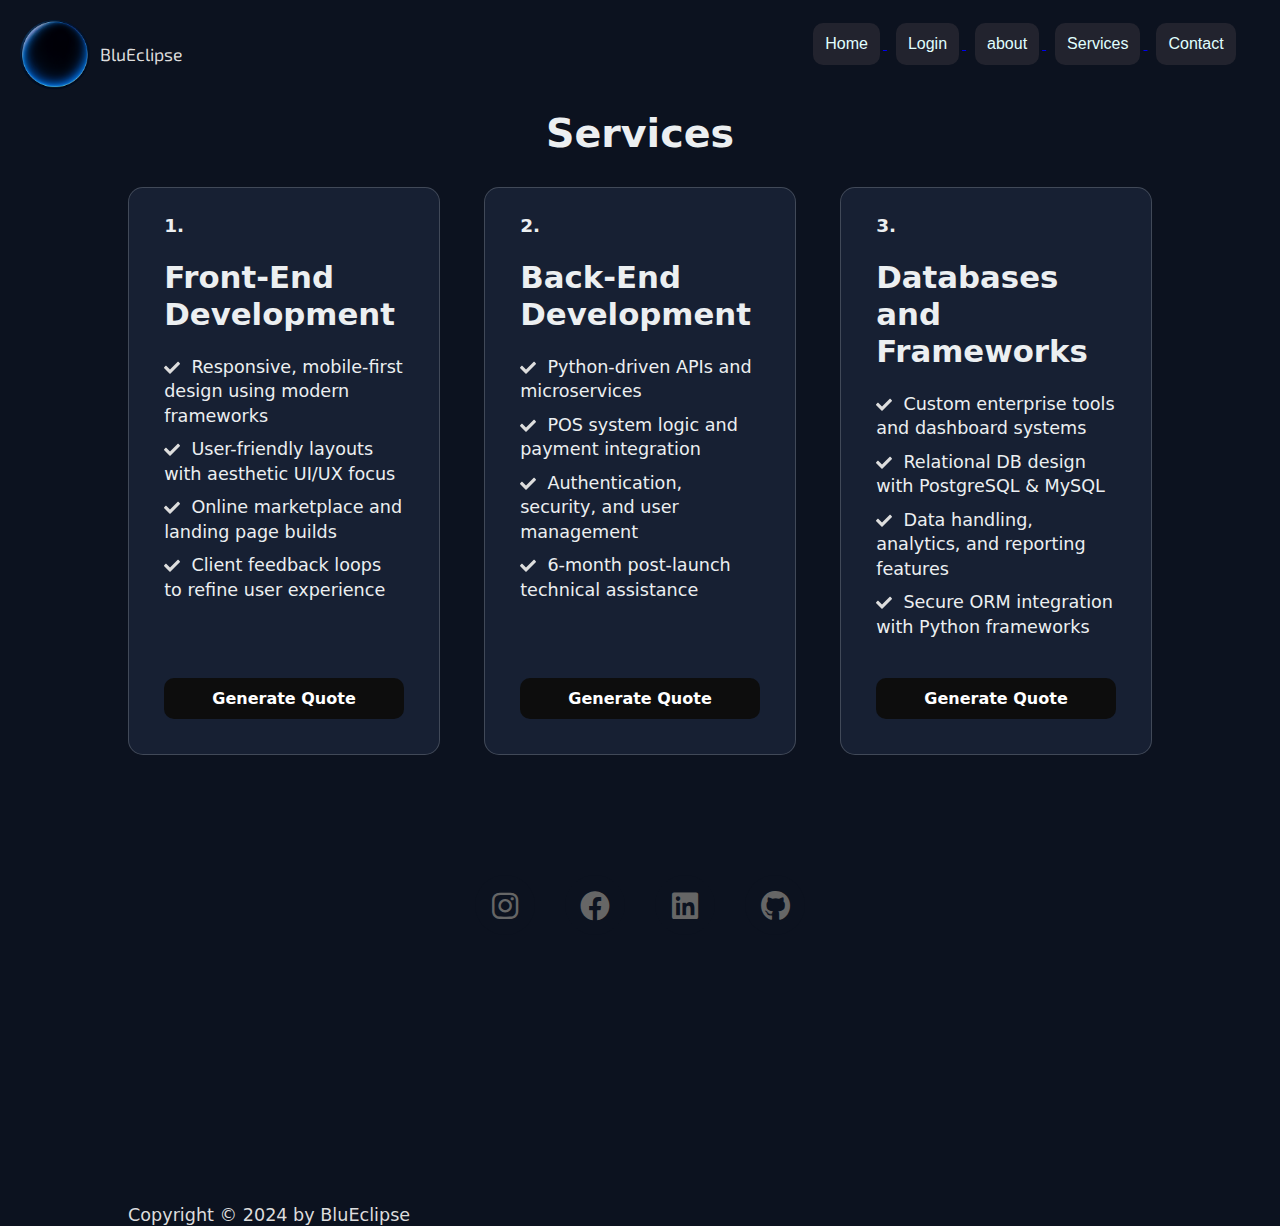
<file: services.html>
<!DOCTYPE html>
<html lang="en">
<head>
  <meta charset="UTF-8">
  <meta name="viewport" content="width=device-width, initial-scale=1.0">
  <link rel="stylesheet" href="services.css">
  <link href="https://fonts.googleapis.com/css2?family=Exo+2:wght@200&display=swap" rel="stylesheet">
  <link rel="stylesheet" href="https://cdnjs.cloudflare.com/ajax/libs/font-awesome/6.0.0-beta3/css/all.min.css">
  <title>Pricing Page</title>
</head>



<body>
  <div class="container">
    <div class="main_header">
      <header>
        <div class="logo_container">
          <img class="logo" src="img/logo_large.png" alt="Logo">
          <p>BluEclipse</p>
        </div>
        <div class="navigation">
          <nav>
            <a href="index.html">
              <button class="nav_btn">Home</button>
            </a> 
            <a href="login_signup.html">
              <button class="nav_btn">Login</button>
            </a> 
            <a href="index.html#about">
              <button class="nav_btn">about</button>
            </a> 
            <a href="services.html">
              <button class="nav_btn">Services</button>
            </a>
            <a href="test.php">
              <button class="nav_btn">Contact</button>
            </a>
          </nav>
        </div>
    </header>
  </div>
  </div>  
  <div class="content_container" id="services"
    <main class="main flow">
      <h1 class="main__heading">Services</h1>
      <div class="main__cards cards">
        <div class="cards__inner">
          <div class="cards__card card">
            <h2 class="card__heading">1.</h2>
            <p class="card__price">Front-End Development</p>
            <ul role="list" class="card__bullets flow">
              <li>Responsive, mobile-first design using modern frameworks</li>
              <li>User-friendly layouts with aesthetic UI/UX focus</li>
              <li>Online marketplace and landing page builds</li>
              <li>Client feedback loops to refine user experience</li>
            </ul>
            <a href="#basic" class="card__cta cta">Generate Quote</a>
          </div>
    
          <div class="cards__card card">
            <h2 class="card__heading">2.</h2>
            <p class="card__price">Back-End Development</p>
            <ul role="list" class="card__bullets flow">
              <li>Python-driven APIs and microservices</li>
              <li>POS system logic and payment integration</li>
              <li>Authentication, security, and user management</li>
              <li>6-month post-launch technical assistance</li>
            </ul>
            <a href="#pro" class="card__cta cta">Generate Quote</a>
          </div>
    
          <div class="cards__card card">
            <h2 class="card__heading">3.</h2>
            <p class="card__price">Databases and Frameworks</p>
            <ul role="list" class="card__bullets flow">
              <li>Custom enterprise tools and dashboard systems</li>
              <li>Relational DB design with PostgreSQL & MySQL</li>
              <li>Data handling, analytics, and reporting features</li>
              <li>Secure ORM integration with Python frameworks</li>
            </ul>
            <a href="#ultimate" class="card__cta cta">Generate Quote</a>
          </div>

        
        <div class="overlay cards__inner"></div>
      </div>

    </main>
    
    <fieldset class="checkbox-group" id="checkboxFieldset">
      <legend class="checkbox-group-legend">Choose Your Requiremnts</legend>
      <div class="checkbox">
        <label class="checkbox-wrapper">
          <input type="checkbox" class="checkbox-input" />
          <span class="checkbox-tile">
            <span class="checkbox-icon">
              <i class="fa fa-leaf"></i>
            </span>
            <span class="checkbox-label">Design Assets</span>
          </span>
        </label>
      </div>
      <div class="checkbox">
        <label class="checkbox-wrapper">
          <input type="checkbox" class="checkbox-input"/>
          <span class="checkbox-tile">
            <span class="checkbox-icon">
              <i class="fa fa-microchip"></i>
            </span>
            <span class="checkbox-label">Rapid Development</span>
          </span>
        </label>
      </div>
      <div class="checkbox">
        <label class="checkbox-wrapper">
          <input type="checkbox" class="checkbox-input" />
          <span class="checkbox-tile">
            <span class="checkbox-icon">
              <i class="fa fa-cogs"></i>
            </span>
            <span class="checkbox-label">Continuous maintainence</span>
          </span>
        </label>
      </div>
      <div class="checkbox">
        <label class="checkbox-wrapper">
          <input type="checkbox" class="checkbox-input" />
          <span class="checkbox-tile">
            <span class="checkbox-icon">
              <i class="fa fa-usd"></i>
            </span>
            <span class="checkbox-label">Payment Gateway</span>
          </span>
        </label>
      </div>
      <div class="checkbox">
        <label class="checkbox-wrapper">
          <input type="checkbox" class="checkbox-input" />
          <span class="checkbox-tile">
            <span class="checkbox-icon">
              <i class="fa fa-registered"></i>
            </span>
            <span class="checkbox-label">Domain Name</span>
          </span>
        </label>
      </div>
      <div class="checkbox">
        <label class="checkbox-wrapper">
          <input type="checkbox" class="checkbox-input" />
          <span class="checkbox-tile">
            <span class="checkbox-icon">
              <i class="fa fa-lock"></i>
            </span>
            <span class="checkbox-label">SSL Certificate</span>
          </span>
        </label>
      </div>
      <div class="checkbox">
        <label class="checkbox-wrapper">
          <input type="checkbox" class="checkbox-input" />
          <span class="checkbox-tile">
            <span class="checkbox-icon">
              <i class="fa fa-line-chart"></i>
            </span>
            <span class="checkbox-label">Analytics</span>
          </span>
        </label>
      </div>
      <div class="checkbox">
        <label class="checkbox-wrapper">
          <input type="checkbox" class="checkbox-input"/>
          <span class="checkbox-tile">
            <span class="checkbox-icon">
              <i class="fa fa-code"></i>
            </span>
            <span class="checkbox-label">Admin Pages</span>
          </span>
        </label>
      </div>
    </fieldset>
  </div>  
</body>
<div class="links_container">
  <ul class="links">
      <li>
        <a href="#">
          <i class="fab fa-instagram"></i>
        </a>
      </li>
      <li>
        <a href="#">
          <i class="fab fa-facebook"></i>
        </a>
        </li>
      <li>
        <a href="https://www.linkedin.com/in/nathan-de-jager-34195b236/">
          <i class="fab fa-linkedin"></i>
        </a>
        
      </li>
      <li>
        <a href="#">
          <i class="fab fa-github"></i>
        </a> 
      </li>
    </ul>
</div>
<footer>
  <p>Copyright © 2024 by BluEclipse</p>
  <script src="services.js"></script>
</footer>
</html>
</file>
<file: services.css>
.logo {
	width: 70px;
	height: 70px;
	margin-right: 10px;
}

.logo_container {
	display: flex;
	align-items: center;
}

.logo_container p {
	align-items: start;
	font-family: 'Exo 2', sans-serif;
}

.main_header header {
	display: flex;   /* Enable flex for these elements */

	
}



.navigation {
	display: flex;   /* Enable flex for these elements */
	position:absolute;
	right: 3%;
	font-family: 'Exo 2', sans-serif;
}

.main_header {
	align-items: center;
/* Or any other preferred width */
	margin: 0 auto;   /* Center the container horizontally */
	padding: 20px;   /* Add some padding for spacing */
  width: 100vw;
}

/* You might want to add some space between the logo and the navigation links */
.navigation nav a {
	margin: 0 3px;  /* Add some margin for spacing between links */
}

.content_container{
  align-items: center;
  padding-left: 10%;
  padding-right: 10%;
}

button {
	width: fit-content;
    position: relative;
    overflow: hidden;
    background: transparent;
    padding: 15px 15px;
    border-radius: 15px;
    border: none;
    font-size: 1rem;
    color: #e0ffff;
    font-weight: 500;
    cursor: pointer;
    z-index: 1;
  }
  button:active{
    transform: scale(0.95);
  }
  button::before{
    content: '';
    position: absolute;
    inset: -3px 50px;
    background: #42455a;
    transition: inset 350ms ease;
    z-index: -2;
  }
  button:hover::before{
    inset: -20px 0px;
    background: #00c2cb;
  }
  button::after{
    content: '';
    position: absolute;
    inset: 3px;
    border-radius: 10px;
    background: #22232e;
    z-index: -1;
  }

@import url("https://fonts.googleapis.com/css2?family=Inter:wght@300;400;500;600;700;800;900&display=swap");

*,
*:after,
*:before {
	box-sizing: border-box;
}

body {
	font-family: "Inter", sans-serif;
	line-height: 1.5;
	min-height: 100vh;
	display: flex;
	align-items: center;
	justify-content: center;
	background-color: #f8f8f9;
}

.checkbox-group {
	display: none;
	display: flex;
	flex-wrap: wrap;
	justify-content: center;
	width: 80%;
  padding: 100px;
	margin-left: auto;
	margin-right: auto;
	user-select: none;
	& > * {
		margin: .5rem 0.5rem;
	}
}



.checkbox-group-legend {
	font-size: 1.5rem;
	font-weight: 700;
	color: #9c9c9c;
	text-align: center;
	line-height: 1.125;
	margin-bottom: 1.25rem;
}

.checkbox-input {
	clip: rect(0 0 0 0);
	clip-path: inset(100%);
	height: 1px;
	overflow: hidden;
	position: absolute;
	white-space: nowrap;
	width: 1px;

	&:checked + .checkbox-tile {
		border-color: #2260ff;
		box-shadow: 0 5px 10px rgba(#000, 0.1);
		color: #2260ff;
		&:before {
			transform: scale(1);
			opacity: 1;
			background-color: #2260ff;
			border-color: #2260ff;
		}
		
		.checkbox-icon, .checkbox-label {
			color: #2260ff;
		}
	}
	
	&:focus + .checkbox-tile {
		border-color: #2260ff;
		box-shadow: 0 5px 10px rgba(#000, 0.1), 0 0 0 4px #b5c9fc;
		&:before {
			transform: scale(1);
			opacity: 1;
		}
	}
}

.checkbox-tile {
	display: flex;
	flex-direction: column;
	align-items: center;
	justify-content: center;
	width: 10rem;
	min-height: 10rem;
	border-radius: 0.3rem;
	border: 2px solid #172445;
	background-color: #0c121f;
	box-shadow: 0 5px 10px rgba(#000, 0.1);
	transition: 0.15s ease;
	cursor: pointer;
	position: relative;

	&:before {
		content: "";
		position: absolute;
		display: block;
		width: 1.25rem;
		height: 1.25rem;
		border: 2px solid #b5bfd9;
		background-color: #0c121f;
		border-radius: 50%;
		top: 0.25rem;
		left: 0.25rem;
		opacity: 0;
		transform: scale(0);
		transition: 0.25s ease;
		background-image: url("data:image/svg+xml,%3Csvg xmlns='http://www.w3.org/2000/svg' width='192' height='192' fill='%23FFFFFF' viewBox='0 0 256 256'%3E%3Crect width='256' height='256' fill='none'%3E%3C/rect%3E%3Cpolyline points='216 72.005 104 184 48 128.005' fill='none' stroke='%23FFFFFF' stroke-linecap='round' stroke-linejoin='round' stroke-width='32'%3E%3C/polyline%3E%3C/svg%3E");
		background-size: 12px;
		background-repeat: no-repeat;
		background-position: 50% 50%;
	}

	&:hover {
		border-color: #2260ff;
		&:before {
			transform: scale(1);
			opacity: 1;
		}
	}
}

.checkbox-icon {
	transition: .375s ease;
	color: #494949;
	svg {
		width: 3rem;
		height: 3rem;
	}
}

.checkbox-label {
	color: #707070;
	transition: .375s ease;
	text-align: center;
}

.checkbox-icon i {
    font-size: 32px;  /* Adjust as needed */
}

#checkboxFieldset {
    display: none;
    padding: 50px
}

@import url("https://fonts.googleapis.com/css2?family=League+Spartan:wght@400;500;600;700;800;900&display=swap");

*,
*::after,
*::before {
  box-sizing: border-box;
  margin: 0;
  padding: 0;
}

html,

body {
  height: 100%;
  min-height: 100vh;
}

body {
  display: grid;
  place-items: center;
  font-family: "League Spartan", system-ui, sans-serif;
  font-size: 1.1rem;
  line-height: 1.2;
  background-color: #0c121f;
  color: #ddd;
}

ul {
  list-style: none;
}

.main {
  max-width: 75rem;
  padding: 3em 1.5em;
}

.main__heading {
  font-weight: 600;
  font-size: 2.25em;
  margin-bottom: 0.75em;
  text-align: center;
  color: #eceff1;
}

.cards {
  position: relative;
}

.cards__inner {
  display: flex;
  flex-wrap: wrap;
  gap: 2.5em;
}

.card {
  --flow-space: 0.5em;
  --hsl: var(--hue), var(--saturation), var(--lightness);
  flex: 1 1 14rem;
  padding: 1.5em 2em;
  display: grid;
  grid-template-rows: auto auto auto 1fr;
  align-items: start;
  gap: 1.25em;
  color: #eceff1;
  background-color: #172033;
  border: 1px solid #eceff133;
  border-radius: 15px;
}

.card:nth-child(1) {
  --hue: 165;
  --saturation: 82.26%;
  --lightness: 51.37%;
}

.card:nth-child(2) {
  --hue: 291.34;
  --saturation: 95.9%;
  --lightness: 61.76%;
}

.card:nth-child(3) {
  --hue: 338.69;
  --saturation: 100%;
  --lightness: 48.04%;
}



.card__bullets {
  line-height: 1.4;
}

.card__bullets li::before {
  display: inline-block;
  content: url("data:image/svg+xml,%3Csvg xmlns='http://www.w3.org/2000/svg' viewBox='0 0 512 512' width='16' title='check' fill='%23dddddd'%3E%3Cpath d='M173.898 439.404l-166.4-166.4c-9.997-9.997-9.997-26.206 0-36.204l36.203-36.204c9.997-9.998 26.207-9.998 36.204 0L192 312.69 432.095 72.596c9.997-9.997 26.207-9.997 36.204 0l36.203 36.204c9.997 9.997 9.997 26.206 0 36.204l-294.4 294.401c-9.998 9.997-26.207 9.997-36.204-.001z' /%3E%3C/svg%3E");
  transform: translatey(0.25ch);
  margin-right: 1ch;
}

.card__heading {
  font-size: 1.05em;
  font-weight: 600;
}

.card__price {
  font-size: 1.75em;
  font-weight: 700;
}

.flow > * + * {
  margin-top: var(--flow-space, 1.25em);
}

.cta {
  display: block;
  align-self: end;
  margin: 1em 0 0.5em 0;
  text-align: center;
  text-decoration: none;
  color: #fff;
  background-color: #0d0d0d;
  padding: 0.7em;
  border-radius: 10px;
  font-size: 1rem;
  font-weight: 600;
}

.overlay {
  position: absolute;
  inset: 0;
  pointer-events: none;
  user-select: none;
  opacity: var(--opacity, 0);
  -webkit-mask: radial-gradient(
    25rem 25rem at var(--x) var(--y),
    #000 1%,
    transparent 50%
  );
  mask: radial-gradient(
    25rem 25rem at var(--x) var(--y),
    #000 1%,
    transparent 50%
  );
  transition: 400ms mask ease;
  will-change: mask;
}

.overlay .card {
  background-color: hsla(var(--hsl), 0.15);
  border-color: hsla(var(--hsl), 1);
  box-shadow: 0 0 0 1px inset hsl(var(--hsl));
}

.overlay .cta {
  display: block;
  grid-row: -1;
  width: 100%;
  background-color: hsl(var(--hsl));
  box-shadow: 0 0 0 1px hsl(var(--hsl));
}

:not(.overlay) > .card {
  transition: 400ms background ease;
  will-change: background;
}

:not(.overlay) > .card:hover {
  --lightness: 95%;
  background: hsla(var(--hsl), 0.1);
}

.links_container {
	height: 50vh;
}
.links_container body {
	margin: 0;
	padding: 0;
	background: #262626;
  }
  
  .links_container ul {
	margin-top: 150px;
	padding: 0;
	display: flex;
	position: absolute;
	left: 50%;
	transform: translate(-50%, -50%);
  }
  
  .links_container ul li {
	list-style: none;
	margin: 0 15px;
  }
  
  .links_container ul li a {
	position: relative; 
	display: block;
	width: 60px;
	height: 60px;
	text-align: center;
	line-height: 63px;
	background: #0c121f;
	border-radius: 50%;
	font-size: 30px;
	color: #666;
	transition: .5s;
  }
  
  .links_container ul li a::before {
	content: '';
	position: absolute;
	top: 0;
	left: 0;
	width: 100%;
	height: 100%;
	border-radius: 50%;
	background: #0c121f;
	transition: .5s;
	transform: scale(.9);
	z-index: -1;
  }
  
  .links_container ul li a:hover::before {
	transform: scale(1.1);
	box-shadow: 0 0 15px #0096fa;
  }
  
  .links_container ul li a:hover {
	color: #0096fa;
	box-shadow: 0 0 5px #0096fa;
	text-shadow: 0 0 5px #0096fa;
  }
</file>
